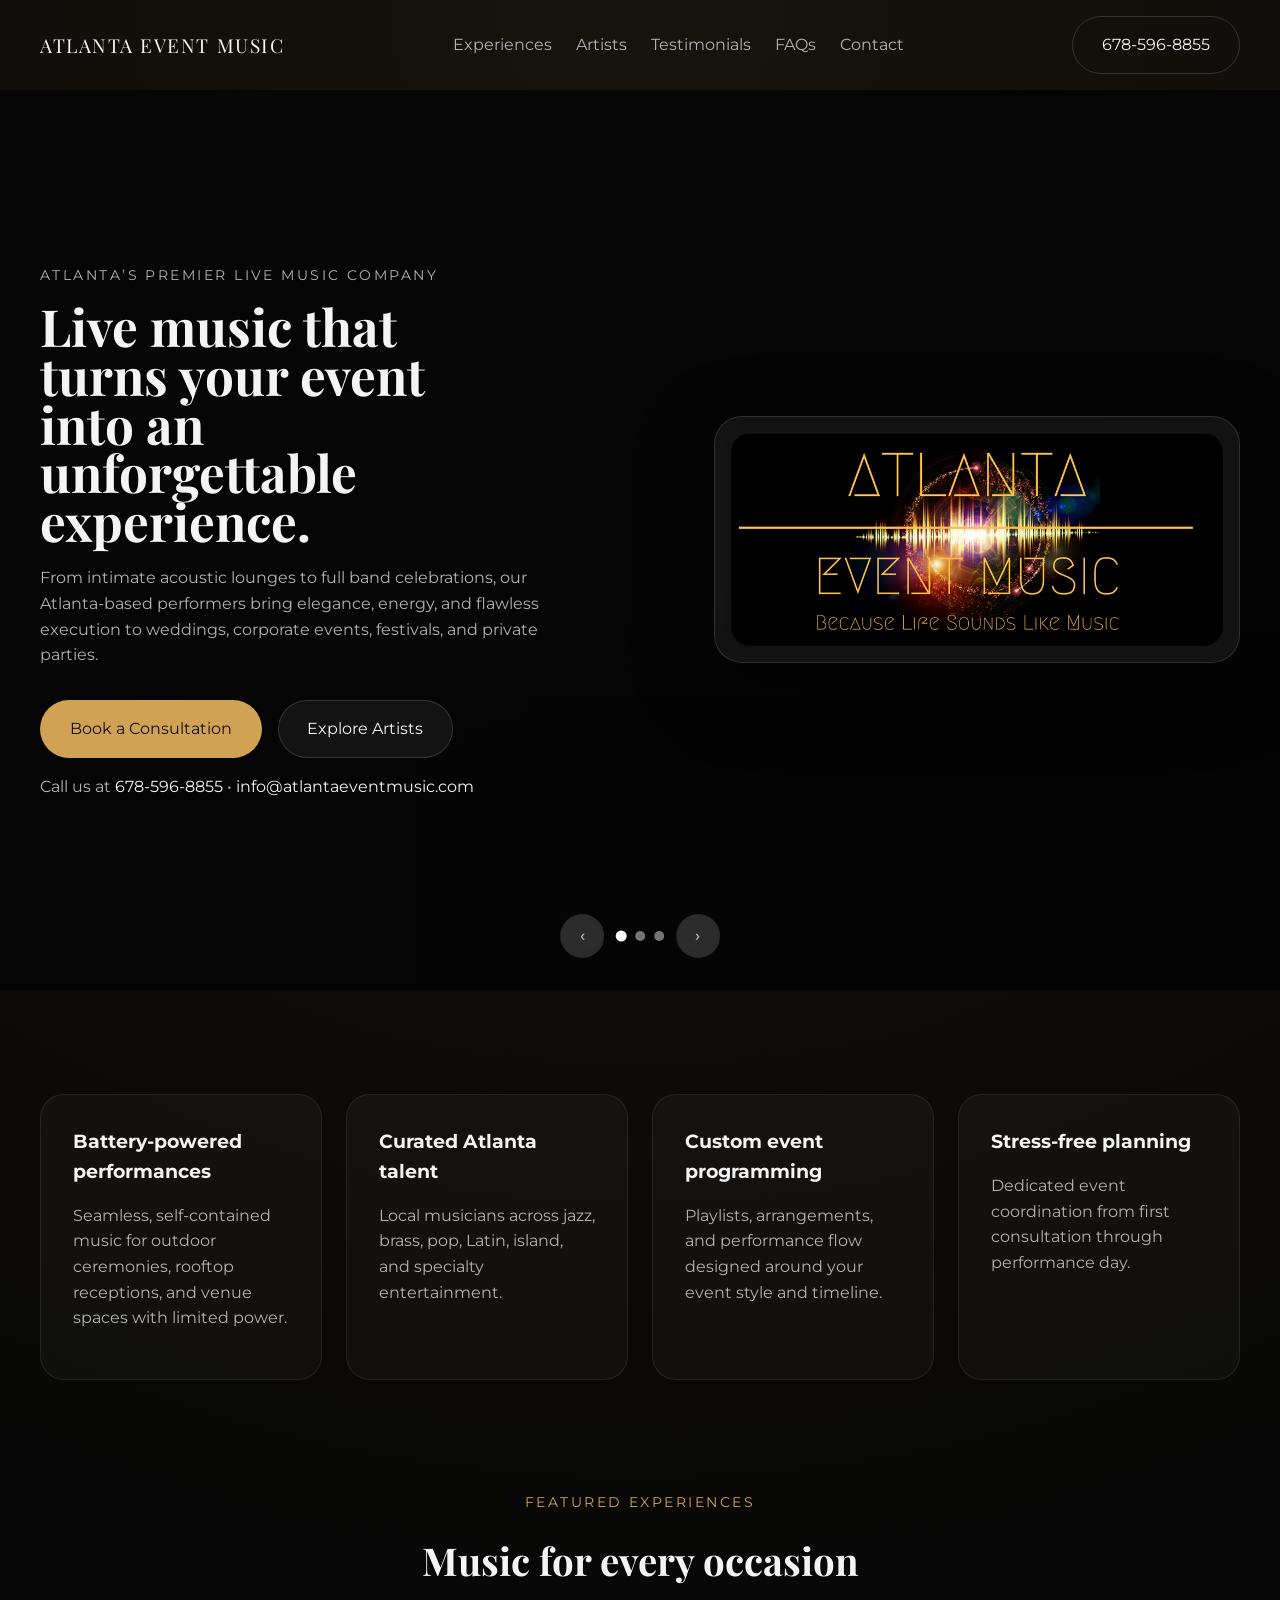
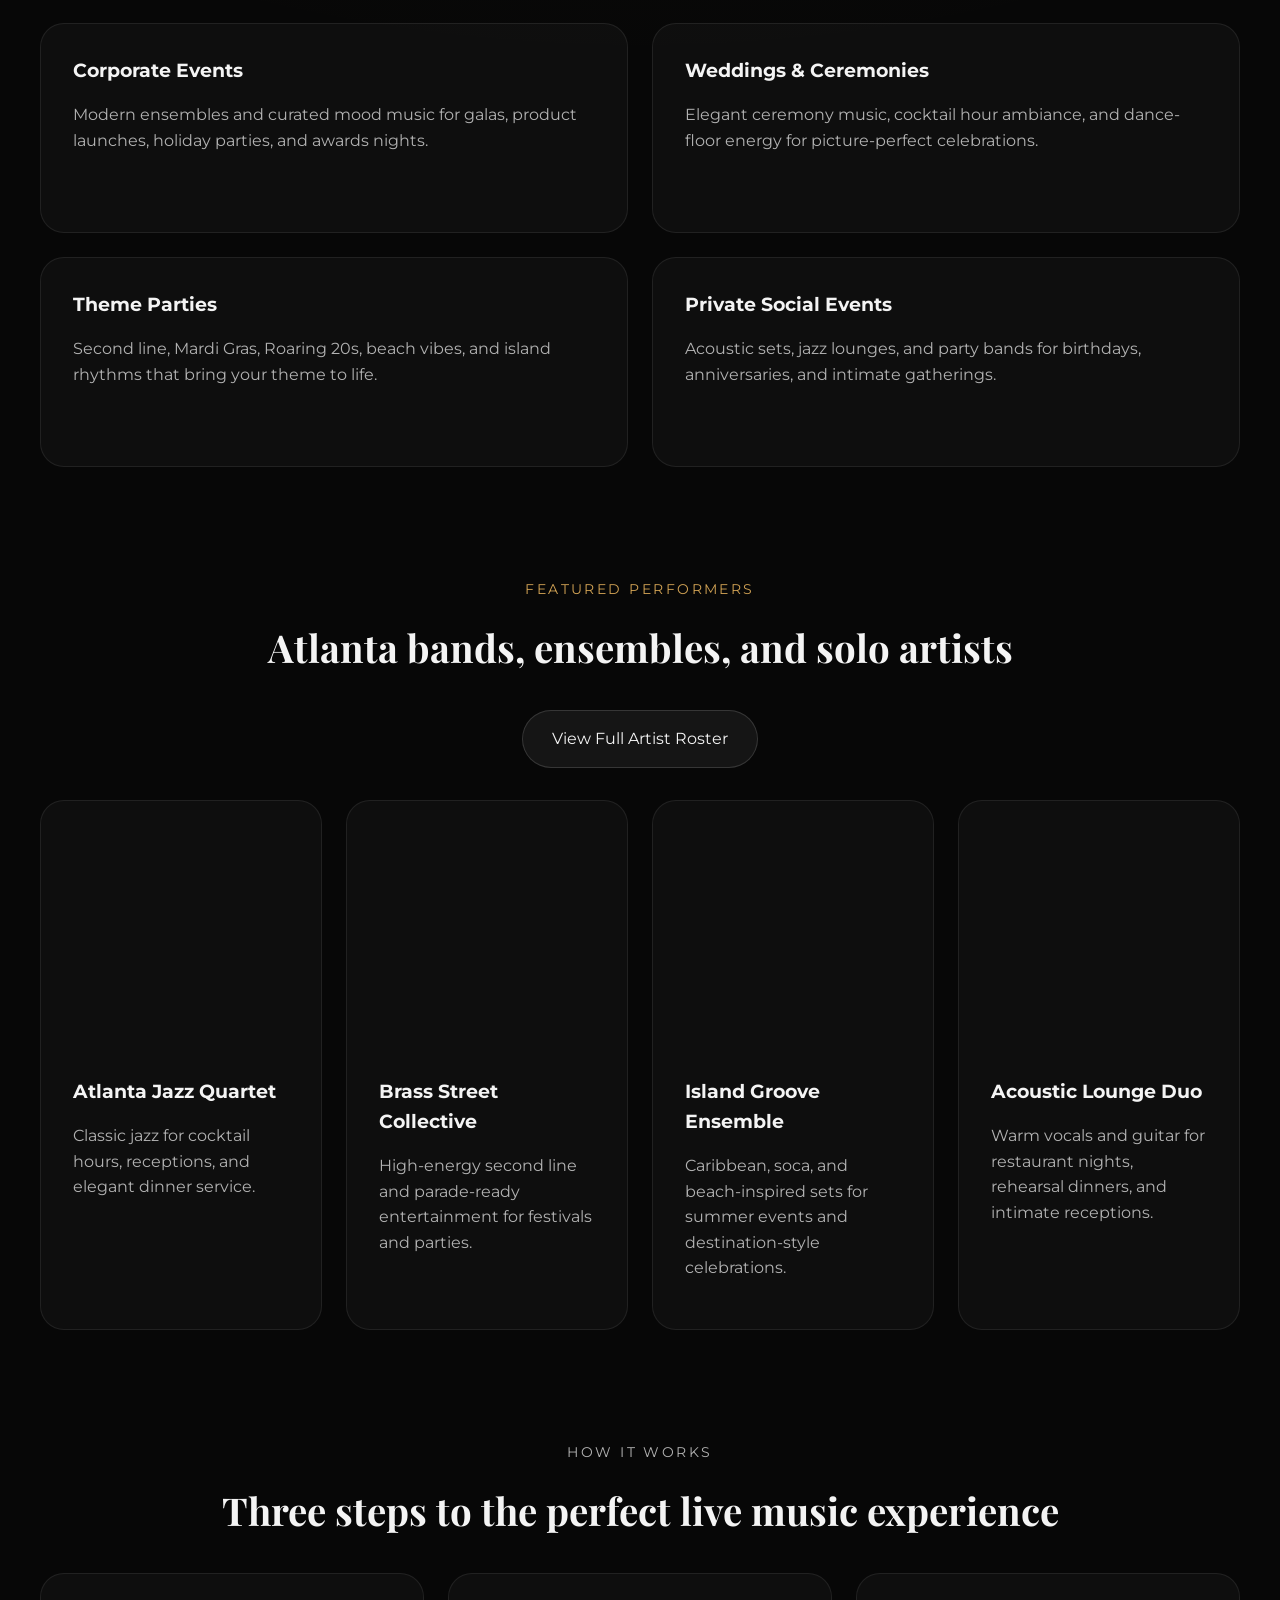
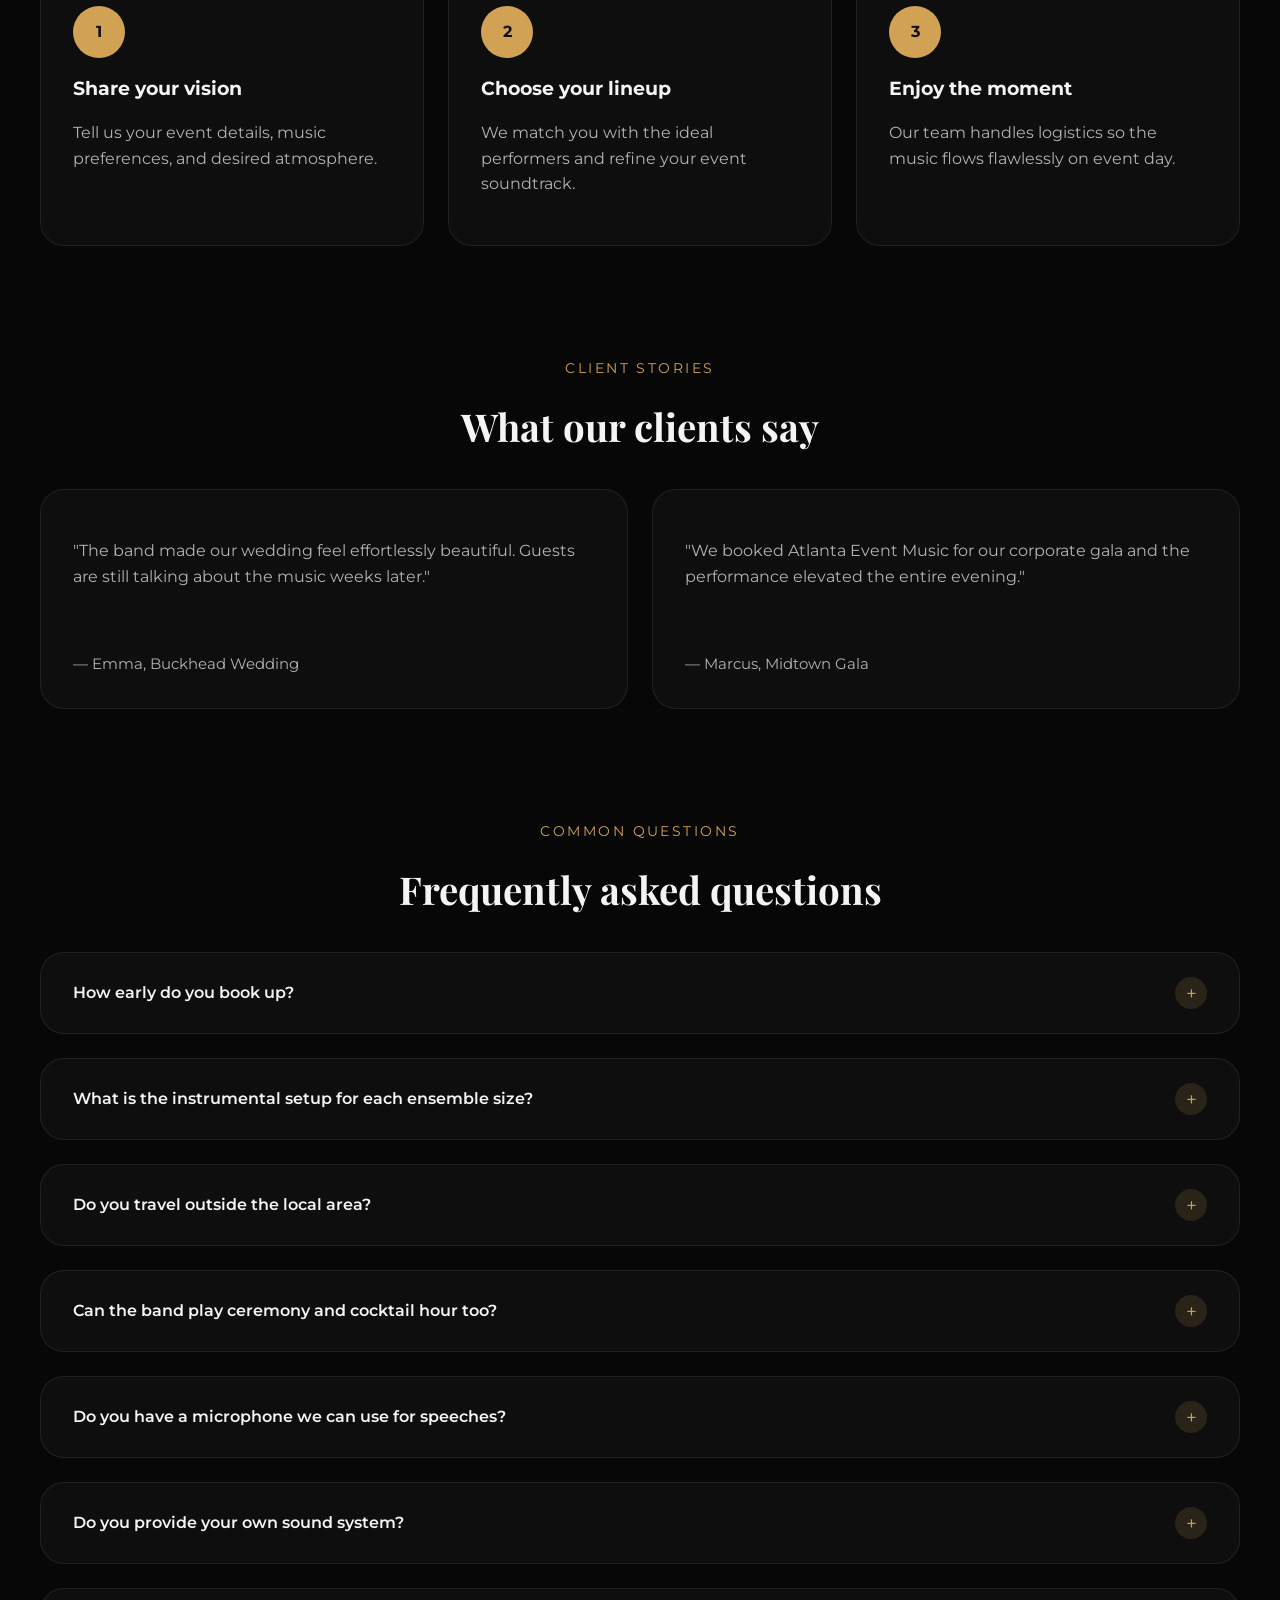
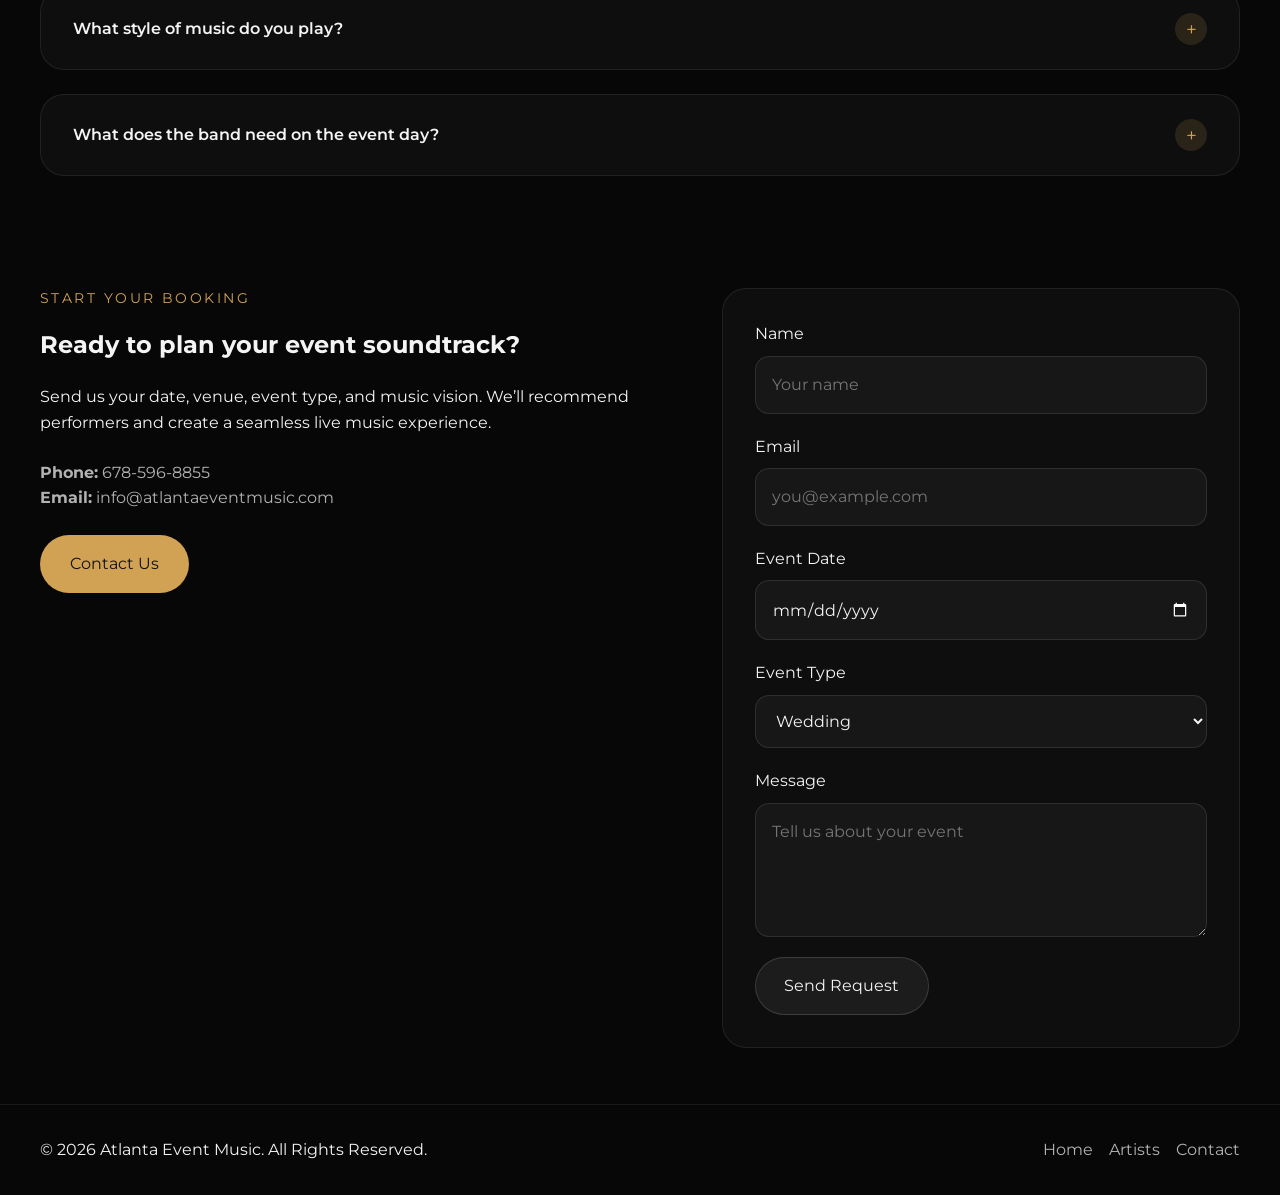
<file: index.html>
<!DOCTYPE html>
<html lang="en">
<head>
  <meta charset="UTF-8" />
  <meta name="viewport" content="width=device-width, initial-scale=1.0" />
  <title>Atlanta Event Music | Live Music for Weddings, Corporate & Social Events</title>
  <link rel="preconnect" href="https://fonts.googleapis.com" />
  <link rel="preconnect" href="https://fonts.gstatic.com" crossorigin />
  <link href="https://fonts.googleapis.com/css2?family=Montserrat:wght@400;500;600;700&family=Playfair+Display:wght@600;700&display=swap" rel="stylesheet" />
  <link rel="stylesheet" href="styles.css" />
</head>
<body>
  <header class="site-header">
    <div class="container header-inner">
      <a href="#hero" class="brand">Atlanta Event Music</a>
      <button class="mobile-menu-toggle" aria-label="Toggle navigation">Menu</button>
      <nav class="site-nav" id="site-nav">
        <a href="#experiences">Experiences</a>
        <a href="artists.html">Artists</a>
        <a href="#testimonials">Testimonials</a>
        <a href="#faq">FAQs</a>
        <a href="#contact">Contact</a>
      </nav>
      <a href="tel:6785968855" class="button button-outline">678-596-8855</a>
    </div>
  </header>

  <main>
    <section id="hero" class="hero-section">
      <div class="hero-carousel" aria-label="Featured event music highlights">
        <div class="hero-slide active" data-slide="0">
          <div class="hero-overlay"></div>
          <div class="container hero-grid">
            <div class="hero-copy">
              <p class="eyebrow">Atlanta’s premier live music company</p>
              <h1>Live music that turns your event into an unforgettable experience.</h1>
              <p>From intimate acoustic lounges to full band celebrations, our Atlanta-based performers bring elegance, energy, and flawless execution to weddings, corporate events, festivals, and private parties.</p>
              <div class="hero-actions">
                <a href="#contact" class="button button-primary">Book a Consultation</a>
                <a href="artists.html" class="button button-secondary">Explore Artists</a>
              </div>
              <p class="hero-contact">Call us at <a href="tel:6785968855">678-596-8855</a> • <a href="mailto:info@atlantaeventmusic.com">info@atlantaeventmusic.com</a></p>
            </div>
            <div class="hero-brand-card">
              <img src="ATL-EVENT-MUSIC-Slider.png" alt="Atlanta Event Music brand image" />
            </div>
          </div>
        </div>
        <div class="hero-slide" data-slide="1">
          <div class="hero-overlay"></div>
          <div class="container hero-grid">
            <div class="hero-copy">
              <p class="eyebrow">Weddings & celebrations</p>
              <h1>Elegant ceremony music and dance-floor energy for every milestone.</h1>
              <p>Bring a polished soundtrack to your ceremony, cocktail hour, and reception with performers tailored to your style and venue.</p>
              <div class="hero-actions">
                <a href="#contact" class="button button-primary">Plan Your Event</a>
                <a href="artists.html" class="button button-secondary">See Performers</a>
              </div>
            </div>
          </div>
        </div>
        <div class="hero-slide" data-slide="2">
          <div class="hero-overlay"></div>
          <div class="container hero-grid">
            <div class="hero-copy">
              <p class="eyebrow">Corporate & social events</p>
              <h1>Elevated entertainment for galas, launches, and modern gatherings.</h1>
              <p>Curated ensembles and specialty acts create atmosphere, sophistication, and a memorable guest experience.</p>
              <div class="hero-actions">
                <a href="#contact" class="button button-primary">Request a Quote</a>
                <a href="artists.html" class="button button-secondary">Browse Artists</a>
              </div>
            </div>
          </div>
        </div>
        <div class="hero-controls" aria-label="Carousel controls">
          <button class="carousel-button prev" aria-label="Previous slide">‹</button>
          <div class="carousel-dots" role="tablist" aria-label="Slide indicators"></div>
          <button class="carousel-button next" aria-label="Next slide">›</button>
        </div>
      </div>
    </section>

    <section class="feature-section">
      <div class="container feature-grid">
        <article>
          <h3>Battery-powered performances</h3>
          <p>Seamless, self-contained music for outdoor ceremonies, rooftop receptions, and venue spaces with limited power.</p>
        </article>
        <article>
          <h3>Curated Atlanta talent</h3>
          <p>Local musicians across jazz, brass, pop, Latin, island, and specialty entertainment.</p>
        </article>
        <article>
          <h3>Custom event programming</h3>
          <p>Playlists, arrangements, and performance flow designed around your event style and timeline.</p>
        </article>
        <article>
          <h3>Stress-free planning</h3>
          <p>Dedicated event coordination from first consultation through performance day.</p>
        </article>
      </div>
    </section>

    <section id="experiences" class="experiences-section">
      <div class="container section-header">
        <p class="eyebrow">Featured experiences</p>
        <h2>Music for every occasion</h2>
      </div>
      <div class="container card-grid">
        <article class="card">
          <h3>Corporate Events</h3>
          <p>Modern ensembles and curated mood music for galas, product launches, holiday parties, and awards nights.</p>
        </article>
        <article class="card">
          <h3>Weddings & Ceremonies</h3>
          <p>Elegant ceremony music, cocktail hour ambiance, and dance-floor energy for picture-perfect celebrations.</p>
        </article>
        <article class="card">
          <h3>Theme Parties</h3>
          <p>Second line, Mardi Gras, Roaring 20s, beach vibes, and island rhythms that bring your theme to life.</p>
        </article>
        <article class="card">
          <h3>Private Social Events</h3>
          <p>Acoustic sets, jazz lounges, and party bands for birthdays, anniversaries, and intimate gatherings.</p>
        </article>
      </div>
    </section>

    <section id="artists" class="artists-section">
      <div class="container section-header">
        <p class="eyebrow">Featured performers</p>
        <h2>Atlanta bands, ensembles, and solo artists</h2>
      </div>
      <div class="container artist-grid">
        <div class="section-header" style="grid-column: 1 / -1; margin-bottom: 0.5rem;">
          <a href="artists.html" class="button button-secondary">View Full Artist Roster</a>
        </div>
        <article class="artist-card">
          <div class="artist-image artist-image-1"></div>
          <h3>Atlanta Jazz Quartet</h3>
          <p>Classic jazz for cocktail hours, receptions, and elegant dinner service.</p>
        </article>
        <article class="artist-card">
          <div class="artist-image artist-image-2"></div>
          <h3>Brass Street Collective</h3>
          <p>High-energy second line and parade-ready entertainment for festivals and parties.</p>
        </article>
        <article class="artist-card">
          <div class="artist-image artist-image-3"></div>
          <h3>Island Groove Ensemble</h3>
          <p>Caribbean, soca, and beach-inspired sets for summer events and destination-style celebrations.</p>
        </article>
        <article class="artist-card">
          <div class="artist-image artist-image-4"></div>
          <h3>Acoustic Lounge Duo</h3>
          <p>Warm vocals and guitar for restaurant nights, rehearsal dinners, and intimate receptions.</p>
        </article>
      </div>
    </section>

    <section class="process-section">
      <div class="container section-header">
        <p class="eyebrow">How it works</p>
        <h2>Three steps to the perfect live music experience</h2>
      </div>
      <div class="container process-grid">
        <article>
          <span class="process-step">1</span>
          <h3>Share your vision</h3>
          <p>Tell us your event details, music preferences, and desired atmosphere.</p>
        </article>
        <article>
          <span class="process-step">2</span>
          <h3>Choose your lineup</h3>
          <p>We match you with the ideal performers and refine your event soundtrack.</p>
        </article>
        <article>
          <span class="process-step">3</span>
          <h3>Enjoy the moment</h3>
          <p>Our team handles logistics so the music flows flawlessly on event day.</p>
        </article>
      </div>
    </section>

    <section id="testimonials" class="testimonials-section">
      <div class="container section-header">
        <p class="eyebrow">Client stories</p>
        <h2>What our clients say</h2>
      </div>
      <div class="container testimonial-grid">
        <article class="testimonial-card">
          <p>"The band made our wedding feel effortlessly beautiful. Guests are still talking about the music weeks later."</p>
          <footer>— Emma, Buckhead Wedding</footer>
        </article>
        <article class="testimonial-card">
          <p>"We booked Atlanta Event Music for our corporate gala and the performance elevated the entire evening."</p>
          <footer>— Marcus, Midtown Gala</footer>
        </article>
      </div>
    </section>

    <section id="faq" class="faq-section">
      <div class="container section-header">
        <p class="eyebrow">Common questions</p>
        <h2>Frequently asked questions</h2>
      </div>
      <div class="container faq-list">
        <article class="faq-item">
          <button class="faq-question" type="button" aria-expanded="false">
            <span>How early do you book up?</span>
            <span class="faq-icon" aria-hidden="true">+</span>
          </button>
          <div class="faq-answer">
            <p>We often begin receiving inquiries 12–18 months ahead of major events, and our calendars fill quickly because we prioritize quality over quantity.</p>
          </div>
        </article>
        <article class="faq-item">
          <button class="faq-question" type="button" aria-expanded="false">
            <span>What is the instrumental setup for each ensemble size?</span>
            <span class="faq-icon" aria-hidden="true">+</span>
          </button>
          <div class="faq-answer">
            <p>Each group includes a rhythm section of guitar, bass, drums, and keyboards, along with featured vocalists. As the group grows, horns and additional performers can be added to match the event style.</p>
          </div>
        </article>
        <article class="faq-item">
          <button class="faq-question" type="button" aria-expanded="false">
            <span>Do you travel outside the local area?</span>
            <span class="faq-icon" aria-hidden="true">+</span>
          </button>
          <div class="faq-answer">
            <p>Yes. We are based in Atlanta and regularly travel for destination weddings, corporate events, and private celebrations across the region and beyond.</p>
          </div>
        </article>
        <article class="faq-item">
          <button class="faq-question" type="button" aria-expanded="false">
            <span>Can the band play ceremony and cocktail hour too?</span>
            <span class="faq-icon" aria-hidden="true">+</span>
          </button>
          <div class="faq-answer">
            <p>Absolutely. We can provide ceremony music, cocktail hour sets, dinner entertainment, and reception performances tailored to your timeline.</p>
          </div>
        </article>
        <article class="faq-item">
          <button class="faq-question" type="button" aria-expanded="false">
            <span>Do you have a microphone we can use for speeches?</span>
            <span class="faq-icon" aria-hidden="true">+</span>
          </button>
          <div class="faq-answer">
            <p>Absolutely. We provide a microphone for speeches and toasts.</p>
          </div>
        </article>
                        <article class="faq-item">
          <button class="faq-question" type="button" aria-expanded="false">
            <span>Do you provide your own sound system?</span>
            <span class="faq-icon" aria-hidden="true">+</span>
          </button>
          <div class="faq-answer">
            <p>Absolutely. we have full sound systems for all our performances. We can also perform using silent battery generators for your outside events or any other occasion where power is limited. </p>
          </div>
        </article>
        <article class="faq-item">
          <button class="faq-question" type="button" aria-expanded="false">
            <span>What style of music do you play?</span>
            <span class="faq-icon" aria-hidden="true">+</span>
          </button>
          <div class="faq-answer">
            <p>We cover a wide range of styles, from pop and jazz to Motown, classic rock, R&B, disco, country, and contemporary hits that keep guests engaged.</p>
          </div>
        </article>
        <article class="faq-item">
          <button class="faq-question" type="button" aria-expanded="false">
            <span>What does the band need on the event day?</span>
            <span class="faq-icon" aria-hidden="true">+</span>
          </button>
          <div class="faq-answer">
            <p>We typically coordinate setup requirements with the venue, but it is helpful to have parking access and a meal plan arranged for the performers and production crew.</p>
          </div>
        </article>
      </div>
    </section>

    <section id="contact" class="contact-section">
      <div class="container contact-grid">
        <div>
          <p class="eyebrow">Start your booking</p>
          <h2>Ready to plan your event soundtrack?</h2>
          <p>Send us your date, venue, event type, and music vision. We’ll recommend performers and create a seamless live music experience.</p>
          <p class="contact-details"><strong>Phone:</strong> <a href="tel:6785968855">678-596-8855</a><br /><strong>Email:</strong> <a href="mailto:info@atlantaeventmusic.com">info@atlantaeventmusic.com</a></p>
          <a href="mailto:info@atlantaeventmusic.com" class="button button-primary">Contact Us</a>
        </div>
        <form class="contact-form">
          <label>
            Name
            <input type="text" placeholder="Your name" />
          </label>
          <label>
            Email
            <input type="email" placeholder="you@example.com" />
          </label>
          <label>
            Event Date
            <input type="date" />
          </label>
          <label>
            Event Type
            <select>
              <option>Wedding</option>
              <option>Corporate</option>
              <option>Private Party</option>
              <option>Festival / Community Event</option>
            </select>
          </label>
          <label>
            Message
            <textarea rows="4" placeholder="Tell us about your event"></textarea>
          </label>
          <button type="submit" class="button button-secondary">Send Request</button>
        </form>
      </div>
    </section>
  </main>

  <footer class="site-footer">
    <div class="container footer-inner">
      <p>© 2026 Atlanta Event Music. All Rights Reserved.</p>
      <div class="footer-links">
        <a href="#hero">Home</a>
        <a href="artists.html">Artists</a>
        <a href="#contact">Contact</a>
      </div>
    </div>
  </footer>
  <script src="script.js"></script>
</body>
</html>
</file>
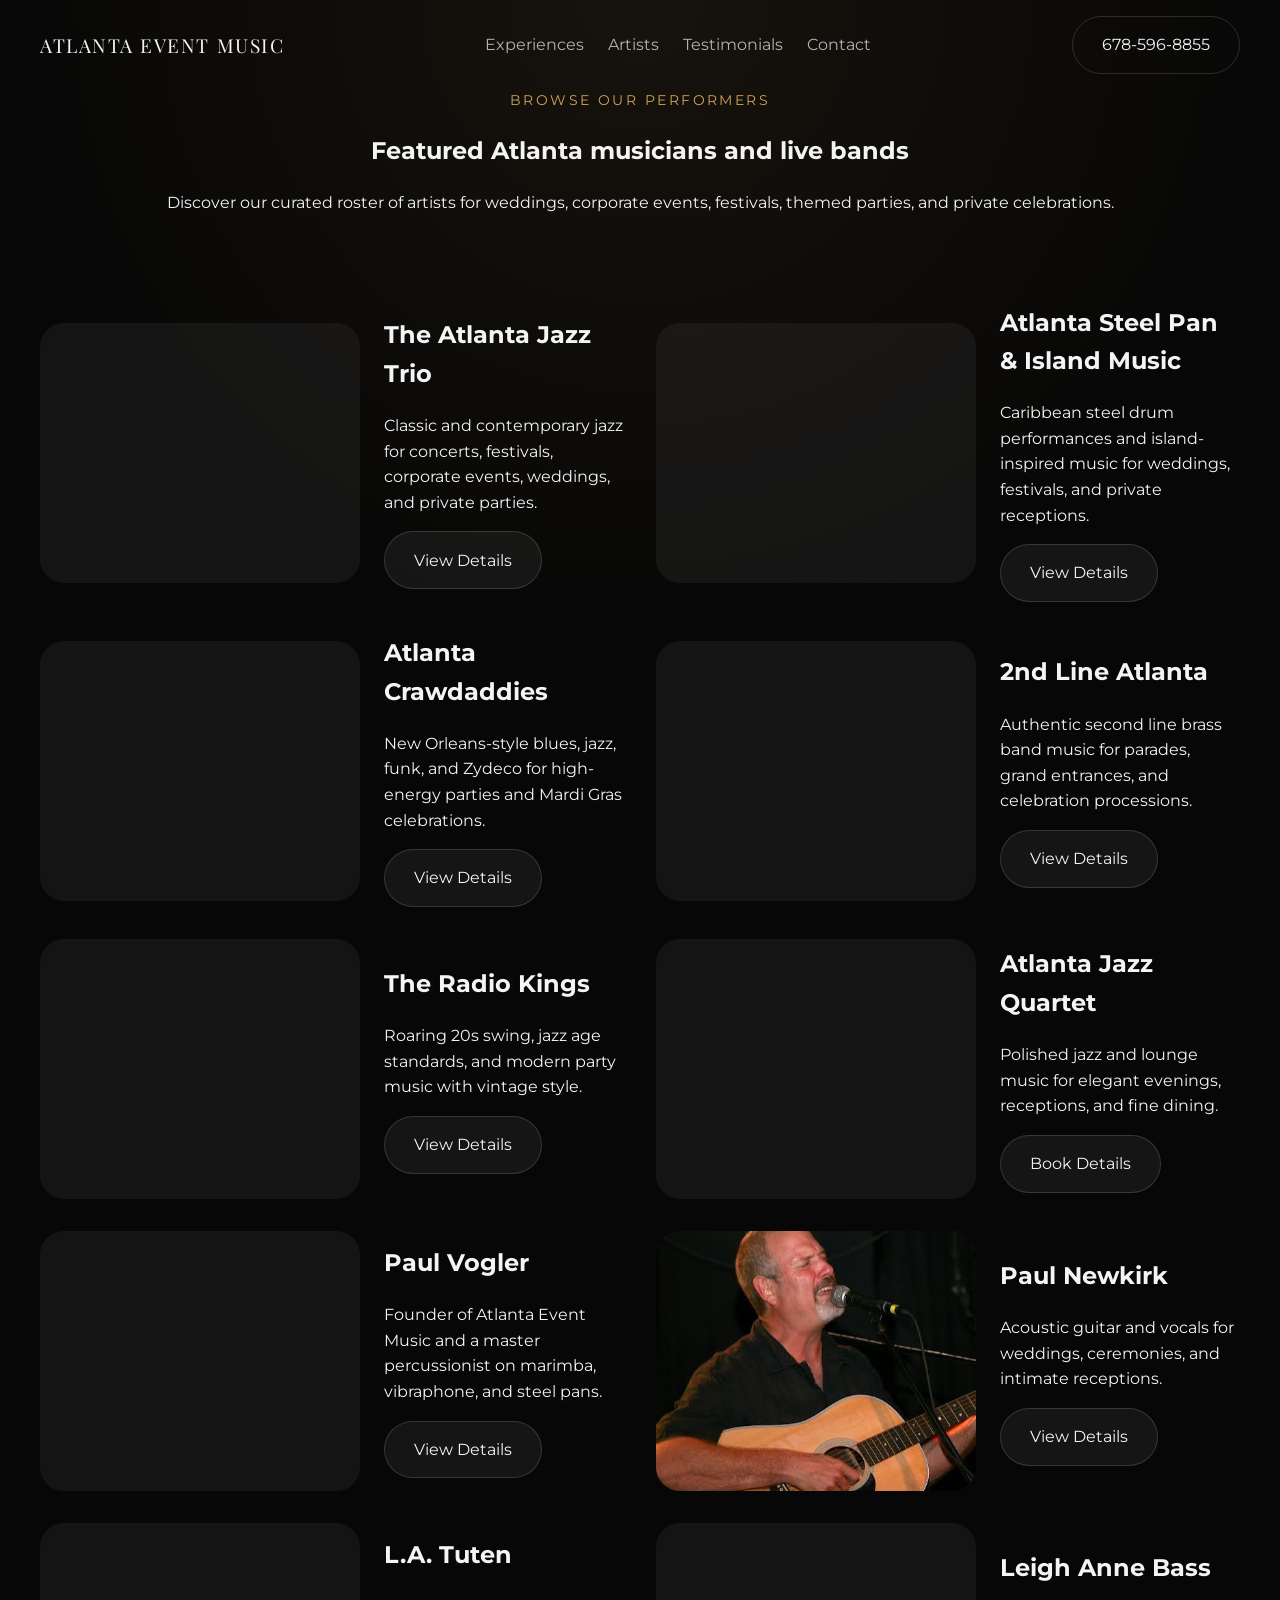
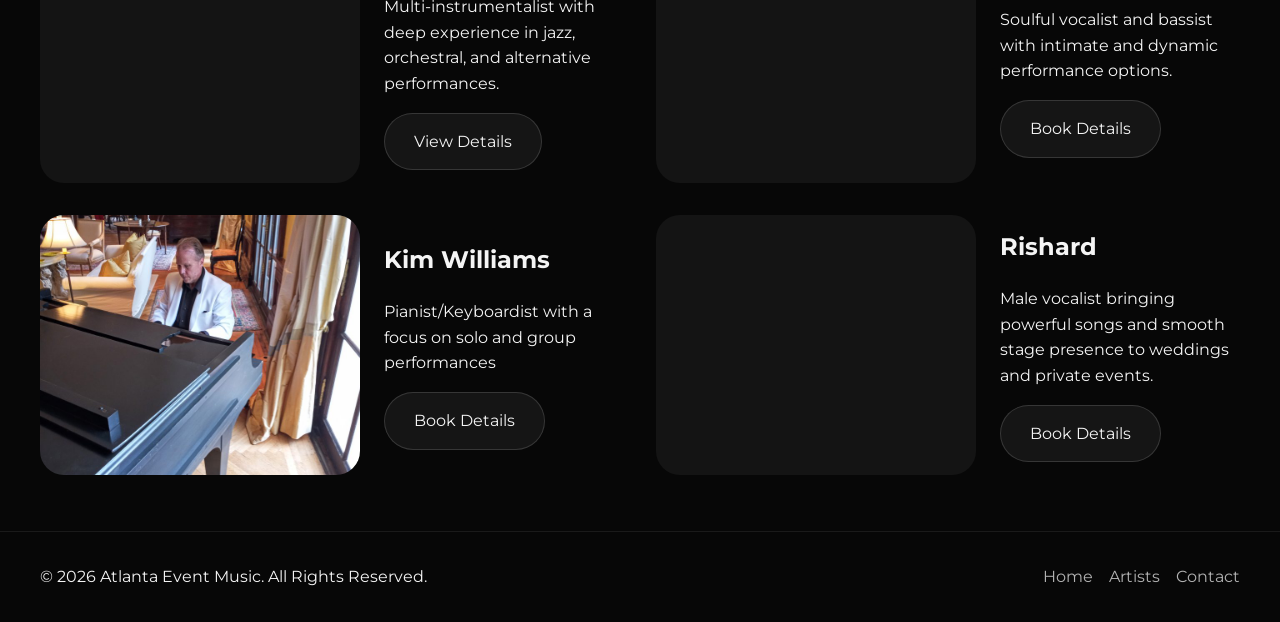
<file: artists.html>
<!DOCTYPE html>
<html lang="en">
<head>
  <meta charset="UTF-8" />
  <meta name="viewport" content="width=device-width, initial-scale=1.0" />
  <title>Artists | Atlanta Event Music</title>
  <link rel="preconnect" href="https://fonts.googleapis.com" />
  <link rel="preconnect" href="https://fonts.gstatic.com" crossorigin />
  <link href="https://fonts.googleapis.com/css2?family=Montserrat:wght@400;500;600;700&family=Playfair+Display:wght@600;700&display=swap" rel="stylesheet" />
  <link rel="stylesheet" href="styles.css" />
</head>
<body>
  <header class="site-header">
    <div class="container header-inner">
      <a href="index.html" class="brand">Atlanta Event Music</a>
      <button class="mobile-menu-toggle" aria-label="Toggle navigation">Menu</button>
      <nav class="site-nav" id="site-nav">
        <a href="index.html#experiences">Experiences</a>
        <a href="index.html#artists">Artists</a>
        <a href="index.html#testimonials">Testimonials</a>
        <a href="index.html#contact">Contact</a>
      </nav>
      <a href="tel:6785968855" class="button button-outline">678-596-8855</a>
    </div>
  </header>

  <main>
    <section class="artists-hero-section">
      <div class="container section-header">
        <p class="eyebrow">Browse our performers</p>
        <h1>Featured Atlanta musicians and live bands</h1>
        <p>Discover our curated roster of artists for weddings, corporate events, festivals, themed parties, and private celebrations.</p>
      </div>
    </section>

    <section class="artist-list-section">
      <div class="container artist-list-grid">
        <article class="artist-list-card">
          <div class="artist-list-image" style="background-image:url('https://atlantajazztrio.com/wp-content/uploads/2023/07/Atlanta-History-Center-Event-Pic-e1688592961671-701x300.png');"></div>
          <div>
            <h2>The Atlanta Jazz Trio</h2>
            <p>Classic and contemporary jazz for concerts, festivals, corporate events, weddings, and private parties.</p>
            <a href="http://www.atlantajazztrio.com/" class="button button-secondary">View Details</a>
          </div>
        </article>
        <article class="artist-list-card">
          <div class="artist-list-image" style="background-image:url('https://atlantaeventmusic.com/wp-content/uploads/2017/02/Atlanta-Steel-Pan-Island-Music-300x300.png');"></div>
          <div>
            <h2>Atlanta Steel Pan & Island Music</h2>
            <p>Caribbean steel drum performances and island-inspired music for weddings, festivals, and private receptions.</p>
            <a href="https://atlantaeventmusic.com/atlanta-musicians-and-bands/atlanta-steel-pan-island-music/" class="button button-secondary">View Details</a>
          </div>
        </article>
        <article class="artist-list-card">
          <div class="artist-list-image" style="background-image:url('https://atlantaeventmusic.com/wp-content/uploads/2025/06/ATL_Crawdads_Peacock_Theatre.png');"></div>
          <div>
            <h2>Atlanta Crawdaddies</h2>
            <p>New Orleans-style blues, jazz, funk, and Zydeco for high-energy parties and Mardi Gras celebrations.</p>
            <a href="https://www.atlantacrawdaddies.com/" class="button button-secondary">View Details</a>
          </div>
        </article>
        <article class="artist-list-card">
          <div class="artist-list-image" style="background-image:url('https://atlantaeventmusic.com/wp-content/uploads/bb-plugin/cache/LED-Duluth-Fest-scaled-landscape-6332b6faaab78fcdf95565f1de4a82e5-589a7e9c26fe8.jpg');"></div>
          <div>
            <h2>2nd Line Atlanta</h2>
            <p>Authentic second line brass band music for parades, grand entrances, and celebration processions.</p>
            <a href="https://atlantaeventmusic.com/atlanta-musicians-and-bands/2nd-line-atlanta/" class="button button-secondary">View Details</a>
          </div>
        </article>
        <article class="artist-list-card">
          <div class="artist-list-image" style="background-image:url('https://atlantaeventmusic.com/wp-content/uploads/2017/02/wedding-band-2.jpg');"></div>
          <div>
            <h2>The Radio Kings</h2>
            <p>Roaring 20s swing, jazz age standards, and modern party music with vintage style.</p>
            <a href="https://atlantaeventmusic.com/atlanta-musicians-and-bands/the-radio-kings/" class="button button-secondary">View Details</a>
          </div>
        </article>
        <article class="artist-list-card">
          <div class="artist-list-image" style="background-image:url('https://atlantaeventmusic.com/wp-content/uploads/2020/08/Atlanta-Jazz-Quartet-1024x576.jpg');"></div>
          <div>
            <h2>Atlanta Jazz Quartet</h2>
            <p>Polished jazz and lounge music for elegant evenings, receptions, and fine dining.
</p>
            <a href="index.html#contact" class="button button-secondary">Book Details</a>
          </div>
        </article>
        <article class="artist-list-card">
          <div class="artist-list-image" style="background-image:url('https://atlantaeventmusic.com/wp-content/uploads/2017/02/Atlanta-Steel-Pan-Musician-portrait.jpg');"></div>
          <div>
            <h2>Paul Vogler</h2>
            <p>Founder of Atlanta Event Music and a master percussionist on marimba, vibraphone, and steel pans.</p>
            <a href="https://atlantaeventmusic.com/atlanta-musicians-and-bands/paul-vogler/" class="button button-secondary">View Details</a>
          </div>
        </article>
        <article class="artist-list-card">
          <div class="artist-list-image" style="background-image:url('images/Paul-Axtell.jpeg');"></div>
          <div>
            <h2>Paul Newkirk</h2>
            <p>Acoustic guitar and vocals for weddings, ceremonies, and intimate receptions.</p>
            <a href="https://atlantaeventmusic.com/guitarist/paul-newkirk/" class="button button-secondary">View Details</a>
          </div>
        </article>
        <article class="artist-list-card">
          <div class="artist-list-image" style="background-image:url('https://atlantaeventmusic.com/wp-content/uploads/2017/02/LA.jpg');"></div>
          <div>
            <h2>L.A. Tuten</h2>
            <p>Multi-instrumentalist with deep experience in jazz, orchestral, and alternative performances.</p>
            <a href="https://atlantaeventmusic.com/atlanta-musicians-and-bands/l-a-tuten/" class="button button-secondary">View Details</a>
          </div>
        </article>
        <article class="artist-list-card">
          <div class="artist-list-image" style="background-image:url('https://atlantaeventmusic.com/wp-content/uploads/bb-plugin/cache/Masquerade-scaled-circle-8a80947d581fed264da53649432d79d9-v13kl9b46d8n.jpg');"></div>
          <div>
            <h2>Leigh Anne Bass</h2>
            <p>Soulful vocalist and bassist with intimate and dynamic performance options.</p>
            <a href="index.html#contact" class="button button-secondary">Book Details</a>
          </div>
        </article>
        <article class="artist-list-card">
          <div class="artist-list-image" style="background-image:url('images/Kim-Williams-at-the-grand.jpg');"></div>
          <div>
            <h2>Kim Williams</h2>
            <p>Pianist/Keyboardist with a focus on solo and group performances</p>
            <a href="index.html#contact" class="button button-secondary">Book Details</a>
          </div>
        </article>
        <article class="artist-list-card">
          <div class="artist-list-image" style="background-image:url('https://atlantaeventmusic.com/wp-content/uploads/2020/08/Atlanta-Jazz-Quartet-1024x576.jpg');"></div>
          <div>
            <h2>Rishard</h2>
            <p>Male vocalist bringing powerful songs and smooth stage presence to weddings and private events.</p>
            <a href="index.html#contact" class="button button-secondary">Book Details</a>
          </div>
        </article>
      </div>
    </section>
  </main>

  <footer class="site-footer">
    <div class="container footer-inner">
      <p>© 2026 Atlanta Event Music. All Rights Reserved.</p>
      <div class="footer-links">
        <a href="index.html#hero">Home</a>
        <a href="index.html#artists">Artists</a>
        <a href="index.html#contact">Contact</a>
      </div>
    </div>
  </footer>
  <script src="script.js"></script>
</body>
</html>
</file>
<file: styles.css>
:root {
  color-scheme: dark;
  font-family: 'Montserrat', sans-serif;
  font-size: 16px;
  line-height: 1.6;
  color: #f4f4f4;
  background: #070707;
  --bg: #070707;
  --surface: #111111;
  --surface-soft: #1a1a1a;
  --text: #f4f4f4;
  --muted: #b2b2b2;
  --accent: #d1a254;
  --accent-soft: rgba(209, 162, 84, 0.14);
  --border: rgba(255, 255, 255, 0.08);
}

* {
  box-sizing: border-box;
}

body {
  margin: 0;
  background: radial-gradient(circle at top, rgba(209, 162, 84, 0.08), transparent 28%), var(--bg);
}

img {
  max-width: 100%;
  display: block;
}

a {
  color: inherit;
  text-decoration: none;
}

button,
input,
select,
textarea {
  font: inherit;
}

.container {
  width: min(1200px, calc(100% - 2rem));
  margin: 0 auto;
}

.site-header,
.site-footer {
  padding: 1rem 0;
}

.header-inner,
.footer-inner {
  display: flex;
  align-items: center;
  justify-content: space-between;
  gap: 1rem;
}

.brand {
  font-family: 'Playfair Display', serif;
  font-size: 1.2rem;
  letter-spacing: 0.08em;
  text-transform: uppercase;
}

.site-nav {
  display: flex;
  flex-wrap: wrap;
  gap: 1.5rem;
  color: var(--muted);
}

.mobile-menu-toggle {
  display: none;
  background: transparent;
  border: 1px solid rgba(255, 255, 255, 0.14);
  color: var(--text);
  padding: 0.8rem 1rem;
  border-radius: 999px;
  cursor: pointer;
}

.site-nav a:hover {
  color: var(--text);
}

.hero-section {
  padding: 0 0 3rem;
}

.hero-carousel {
  position: relative;
  min-height: 100vh;
  overflow: hidden;
  background: #050505;
}

.hero-slide {
  position: absolute;
  inset: 0;
  opacity: 0;
  transform: scale(1.02);
  transition: opacity 0.8s ease, transform 0.8s ease;
  display: flex;
  align-items: center;
  background-size: cover;
  background-position: center;
}

.hero-slide.active {
  opacity: 1;
  transform: scale(1);
}

.hero-slide[data-slide="0"] {
  background-image: linear-gradient(90deg, rgba(7,7,7,0.95), rgba(7,7,7,0.35)), url('https://images.unsplash.com/photo-1464375117522-1311b7d17f54?auto=format&fit=crop&w=1400&q=80');
}

.hero-slide[data-slide="1"] {
  background-image: linear-gradient(90deg, rgba(7,7,7,0.95), rgba(7,7,7,0.35)), url('https://images.unsplash.com/photo-1519225421980-715cb0215aed?auto=format&fit=crop&w=1400&q=80');
}

.hero-slide[data-slide="2"] {
  background-image: linear-gradient(90deg, rgba(7,7,7,0.95), rgba(7,7,7,0.35)), url('https://images.unsplash.com/photo-1493225457124-a3eb161ffa5f?auto=format&fit=crop&w=1400&q=80');
}

.hero-overlay {
  position: absolute;
  inset: 0;
  background: linear-gradient(180deg, rgba(0,0,0,0.1), rgba(0,0,0,0.35));
}

.hero-grid {
  position: relative;
  z-index: 1;
  display: grid;
  gap: 2rem;
  grid-template-columns: 1.1fr 0.9fr;
  align-items: center;
  min-height: 100vh;
  padding-top: 6rem;
  padding-bottom: 6rem;
}

.hero-brand-card {
  position: relative;
  display: flex;
  justify-content: center;
  align-items: center;
  padding: 1rem;
  border-radius: 28px;
  background: rgba(255, 255, 255, 0.06);
  border: 1px solid rgba(255, 255, 255, 0.12);
  box-shadow: 0 24px 80px rgba(0, 0, 0, 0.35);
  backdrop-filter: blur(12px);
}

.hero-brand-card img {
  width: 100%;
  max-width: 520px;
  border-radius: 20px;
  object-fit: cover;
}

.eyebrow {
  margin: 0 0 1rem;
  color: var(--accent);
  letter-spacing: 0.18em;
  text-transform: uppercase;
  font-size: 0.85rem;
}

.hero-copy h1 {
  margin: 0 0 1.25rem;
  font-family: 'Playfair Display', serif;
  font-size: clamp(3rem, 4vw, 4.4rem);
  line-height: 0.95;
  max-width: 12ch;
}

.hero-copy {
  max-width: 660px;
}

.hero-copy p {
  color: var(--muted);
  max-width: 50ch;
}

.hero-actions {
  display: flex;
  flex-wrap: wrap;
  gap: 1rem;
  margin: 2rem 0 1rem;
}

.hero-contact {
  color: var(--muted);
}

.hero-contact a {
  color: var(--text);
}

.hero-controls {
  position: absolute;
  z-index: 2;
  left: 50%;
  transform: translateX(-50%);
  bottom: 2rem;
  display: flex;
  align-items: center;
  gap: 0.75rem;
}

.carousel-button {
  width: 44px;
  height: 44px;
  border: 0;
  border-radius: 50%;
  background: rgba(255, 255, 255, 0.16);
  color: white;
  cursor: pointer;
  backdrop-filter: blur(8px);
}

.carousel-dots {
  display: flex;
  gap: 0.55rem;
}

.carousel-dot {
  width: 10px;
  height: 10px;
  border-radius: 50%;
  background: rgba(255, 255, 255, 0.45);
  border: 0;
  padding: 0;
  cursor: pointer;
}

.carousel-dot.active {
  background: white;
  transform: scale(1.1);
}

.feature-section,
.experiences-section,
.artists-section,
.process-section,
.testimonials-section,
.faq-section,
.contact-section {
  padding: 3.5rem 0;
}

.feature-grid,
.card-grid,
.artist-grid,
.process-grid,
.testimonial-grid,
.faq-list,
.contact-grid {
  display: grid;
  gap: 1.5rem;
}

.feature-grid {
  grid-template-columns: repeat(4, minmax(0, 1fr));
}

.feature-grid article,
.card,
.artist-card,
.testimonial-card,
.process-section article,
.contact-form,
.faq-item {
  background: rgba(255, 255, 255, 0.03);
  border: 1px solid var(--border);
  border-radius: 24px;
  padding: 2rem;
}

.faq-item {
  padding: 0;
  overflow: hidden;
}

.faq-question {
  width: 100%;
  display: flex;
  align-items: center;
  justify-content: space-between;
  gap: 1rem;
  background: transparent;
  border: 0;
  color: var(--text);
  padding: 1.5rem 2rem;
  text-align: left;
  cursor: pointer;
}

.faq-question span:first-child {
  font-weight: 600;
}

.faq-icon {
  display: inline-grid;
  place-items: center;
  width: 2rem;
  height: 2rem;
  border-radius: 999px;
  background: var(--accent-soft);
  color: var(--accent);
  font-size: 1.2rem;
  transition: transform 0.2s ease;
}

.faq-answer {
  max-height: 0;
  overflow: hidden;
  transition: max-height 0.25s ease, padding 0.25s ease;
  padding: 0 2rem;
}

.faq-answer p {
  margin: 0 0 1.5rem;
  color: var(--muted);
}

.faq-item.active .faq-answer {
  max-height: 220px;
  padding: 0 2rem 1.5rem;
}

.faq-item.active .faq-icon {
  transform: rotate(45deg);
}

.feature-grid article h3,
.card h3,
.artist-card h3,
.process-section h3,
.testimonial-card footer {
  margin: 0;
}

.feature-grid article p,
.card p,
.artist-card p,
.testimonial-card p,
.process-section p {
  color: var(--muted);
}

.section-header {
  text-align: center;
  margin-bottom: 2rem;
}

.section-header h2 {
  margin: 0.5rem 0 0;
  font-family: 'Playfair Display', serif;
  font-size: clamp(2rem, 3vw, 2.8rem);
}

.card-grid {
  grid-template-columns: repeat(2, minmax(0, 1fr));
}

.card {
  min-height: 210px;
}

.artist-grid {
  grid-template-columns: repeat(4, minmax(0, 1fr));
}

.artist-card {
  position: relative;
  overflow: hidden;
  min-height: 320px;
}

.artist-image {
  min-height: 220px;
  border-radius: 20px;
  background-size: cover;
  background-position: center;
  margin-bottom: 1.5rem;
}

.artist-image-1 {
  background-image: url('https://images.unsplash.com/photo-1485579149621-3123dd979885?auto=format&fit=crop&w=800&q=80');
}

.artist-image-2 {
  background-image: url('https://images.unsplash.com/photo-1497032628192-86f99bcd76bc?auto=format&fit=crop&w=800&q=80');
}

.artist-image-3 {
  background-image: url('https://images.unsplash.com/photo-1500530855697-b586d89ba3ee?auto=format&fit=crop&w=800&q=80');
}

.artist-image-4 {
  background-image: url('https://images.unsplash.com/photo-1511376777868-611b54f68947?auto=format&fit=crop&w=800&q=80');
}

.artist-card h3,
.card h3,
.process-section h3 {
  margin: 0 0 0.75rem;
}

.process-grid {
  grid-template-columns: repeat(3, minmax(0, 1fr));
}

.process-step {
  display: inline-flex;
  align-items: center;
  justify-content: center;
  width: 52px;
  height: 52px;
  border-radius: 50%;
  background: var(--accent);
  color: #111;
  font-weight: 700;
  margin-bottom: 1rem;
}

.testimonial-grid {
  grid-template-columns: repeat(2, minmax(0, 1fr));
}

.testimonial-card {
  min-height: 220px;
  display: flex;
  flex-direction: column;
  justify-content: space-between;
}

.testimonial-card footer {
  margin-top: 1.5rem;
  color: var(--muted);
  font-size: 0.95rem;
}

.contact-grid {
  grid-template-columns: 1.1fr 0.9fr;
  gap: 3rem;
}

.contact-grid h2 {
  margin-top: 0;
}

.contact-details {
  color: var(--muted);
  margin: 1.5rem 0;
}

.contact-form label {
  display: grid;
  gap: 0.55rem;
  margin-bottom: 1.25rem;
  color: var(--text);
}

.contact-form input,
.contact-form select,
.contact-form textarea {
  width: 100%;
  padding: 0.95rem 1rem;
  border: 1px solid rgba(255, 255, 255, 0.1);
  border-radius: 14px;
  background: rgba(255, 255, 255, 0.04);
  color: var(--text);
}

.contact-form textarea {
  resize: vertical;
}

.button {
  display: inline-flex;
  align-items: center;
  justify-content: center;
  border-radius: 999px;
  padding: 0.95rem 1.8rem;
  border: 1px solid transparent;
  cursor: pointer;
  transition: transform 0.2s ease, background 0.2s ease, border-color 0.2s ease;
}

.button:hover {
  transform: translateY(-1px);
}

.button-primary {
  background: var(--accent);
  color: #111;
}

.button-secondary {
  background: rgba(255, 255, 255, 0.06);
  color: var(--text);
  border-color: rgba(255, 255, 255, 0.14);
}

.button-outline {
  background: transparent;
  border-color: rgba(255, 255, 255, 0.14);
  color: var(--text);
}

.site-footer {
  border-top: 1px solid rgba(255, 255, 255, 0.08);
}

.footer-links {
  display: flex;
  gap: 1rem;
  flex-wrap: wrap;
  color: var(--muted);
}

.footer-links a:hover {
  color: var(--text);
}

.site-nav.nav-open {
  display: flex;
  flex-direction: column;
  align-items: flex-start;
  width: 100%;
  gap: 1.25rem;
  margin-top: 1rem;
  padding: 1rem 1.25rem;
  border: 1px solid rgba(255, 255, 255, 0.08);
  border-radius: 20px;
  background: rgba(17, 17, 17, 0.98);
}

@media (max-width: 1024px) {
  .hero-grid,
  .contact-grid,
  .artist-grid,
  .card-grid,
  .process-grid,
  .testimonial-grid,
  .feature-grid {
    grid-template-columns: 1fr;
  }

  .site-header,
  .footer-inner {
    flex-direction: column;
    align-items: flex-start;
  }
}

.artist-list-section {
  padding: 3.5rem 0;
}

.artist-list-grid {
  display: grid;
  gap: 2rem;
  grid-template-columns: repeat(2, minmax(0, 1fr));
}

.artist-list-card {
  display: grid;
  grid-template-columns: 320px 1fr;
  gap: 1.5rem;
  align-items: center;
}

.artist-list-image {
  min-height: 260px;
  border-radius: 24px;
  background-size: cover;
  background-position: center;
  background-color: rgba(255, 255, 255, 0.05);
}

.artist-list-card h2 {
  margin-top: 0;
}

.artist-hero-section {
  padding: 4rem 0 1rem;
}

@media (max-width: 1024px) {
  .artist-list-grid {
    grid-template-columns: 1fr;
  }
}

@media (max-width: 900px) {
  .artist-list-card {
    grid-template-columns: 1fr;
  }
}

@media (max-width: 700px) {
  .hero-section {
    padding-top: 0;
  }

  .hero-carousel {
    min-height: 92vh;
  }

  .hero-grid {
    grid-template-columns: 1fr;
    align-items: end;
    padding-top: 5rem;
    padding-bottom: 5rem;
  }

  .hero-brand-card {
    order: -1;
    margin-bottom: 1rem;
  }

  .hero-copy h1 {
    font-size: 2.6rem;
  }

  .hero-actions {
    flex-direction: column;
    align-items: stretch;
  }

  .hero-controls {
    bottom: 1rem;
    width: calc(100% - 2rem);
    justify-content: center;
  }

  .mobile-menu-toggle {
    display: block;
  }

  .site-nav {
    display: none;
  }

  .artist-list-card {
    padding: 1.5rem 1rem;
  }
}
</file>
